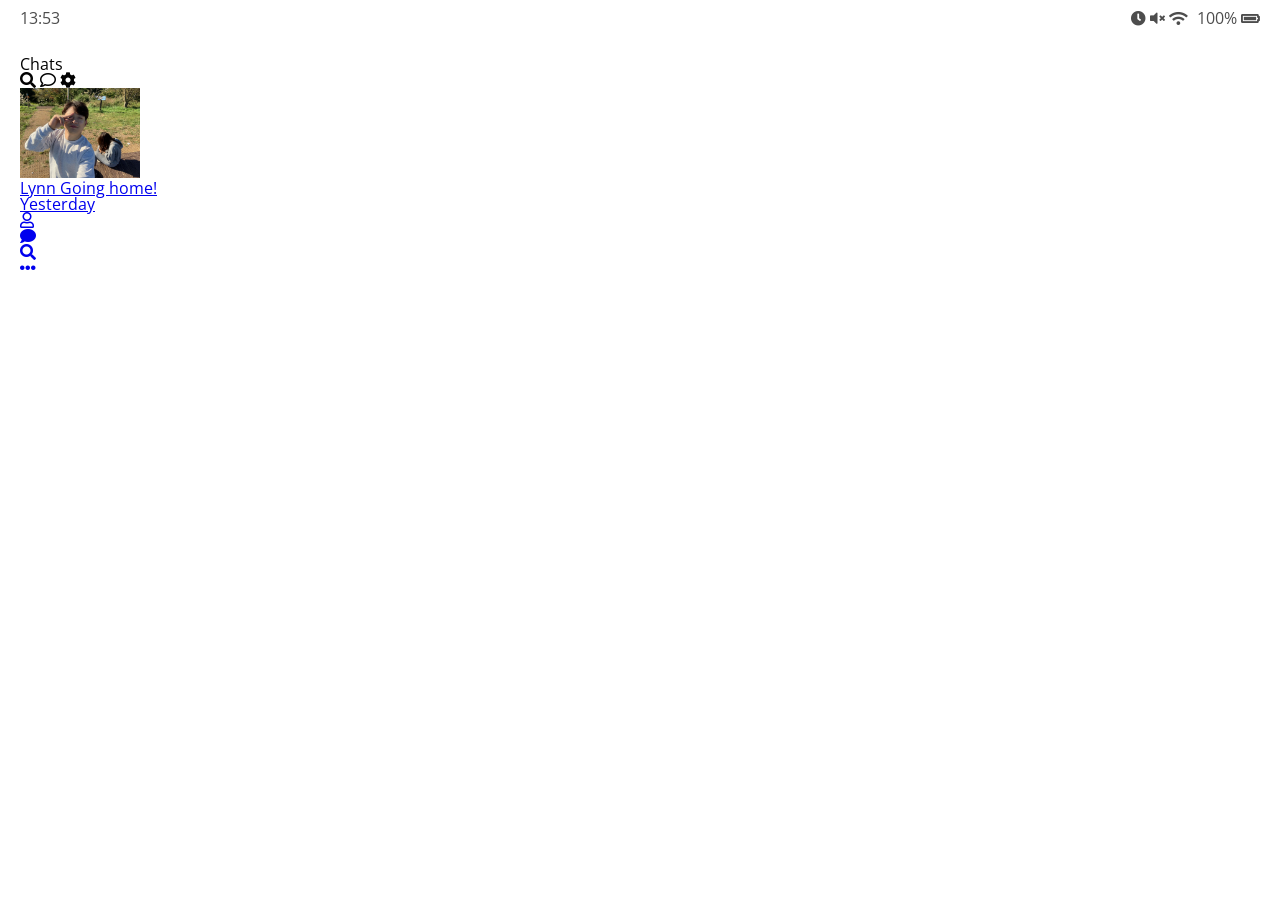
<file: index.html>
<!DOCTYPE html>
<html lang="en">
  <head>
    <meta charset="UTF-8" />
    <meta name="viewport" content="width=device-width, initial-scale=1.0" />
    <meta http-equiv="X-UA-Compatible" content="ie=edge" />
    <link
      rel="stylesheet"
      href="https://use.fontawesome.com/releases/v5.12.0/css/all.css"
      integrity="sha384-REHJTs1r2ErKBuJB0fCK99gCYsVjwxHrSU0N7I1zl9vZbggVJXRMsv/sLlOAGb4M"
      crossorigin="anonymous"
    />
    <link rel="stylesheet" href="css/style.css" />
    <title>Chats | Kakao clone</title>
  </head>
  <body>
    <div class="status-bar">
      <div class="status-bar__column">
        <span class="status-bar__clock">13:53</span>
      </div>
      <div class="status-bar__column">
        <i class="fas fa-clock"></i>
        <i class="fas fa-volume-mute"></i>
        <i class="fas fa-wifi"></i>
        <span class="status-bar__battery-level">100%</span>
        <i class="fas fa-battery-full"></i>
      </div>
    </div>
    <header class="header">
      <div class="header__column">
        <h1 class="header__title">Chats</h1>
      </div>
      <div class="header__column"></div>
      <span class="header__icon">
        <i class="fas fa-search"></i>
      </span>
      <span class="header__icon">
        <i class="far fa-comment"></i>
      </span>
      <span class="header__icon">
        <i class="fas fa-cog"></i>
      </span>
    </header>
    <main class="chats">
      <ul class="chats__lists">
        <li class="chats__chat chat">
          <a href="chat.html">
            <div class="chat__column">
              <img
                class="chat__avatar g-avatar"
                width="120"
                src="images/avatar.jpeg"
              />
              <div class="chat__content">
                <span class="chat__username">Lynn</span>
                <span class="chat__preview">Going home!</span>
              </div>
            </div>
            <div class="chat__column">
              <span class="chat__timestamp">Yesterday</span>
            </div>
          </a>
        </li>
      </ul>
    </main>
    <nav class="nav">
      <ul class="nav__list">
        <li class="nav__list-item">
          <a href="friends.html" class="nav__list-link">
            <i class="far fa-user"></i
          ></a>
        </li>
        <li class="nav__list-item">
          <a href="index.html" class="nav__list-link">
            <i class="fas fa-comment"></i
          ></a>
        </li>
        <li class="nav__list-item">
          <a href="find.html" class="nav__list-link">
            <i class="fas fa-search"></i
          ></a>
        </li>
        <li class="nav__list-item">
          <a href="more.html" class="nav__list-link">
            <i class="fas fa-ellipsis-h"></i
          ></a>
        </li>
      </ul>
    </nav>
  </body>
</html>
</file>
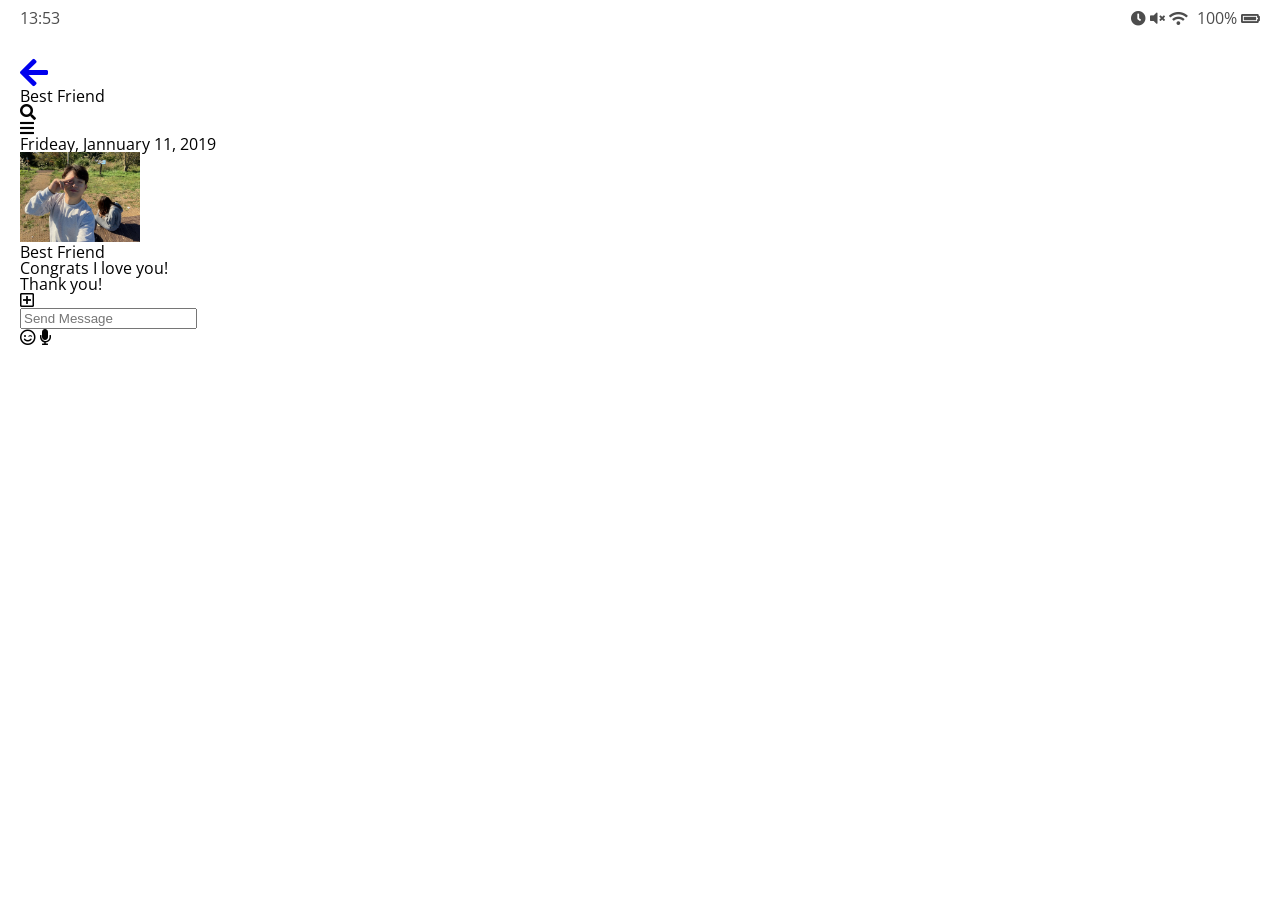
<file: chat.html>
<!DOCTYPE html>
<html lang="en">
  <head>
    <meta charset="UTF-8" />
    <meta name="viewport" content="width=device-width, initial-scale=1.0" />
    <meta http-equiv="X-UA-Compatible" content="ie=edge" />
    <link
      rel="stylesheet"
      href="https://use.fontawesome.com/releases/v5.12.0/css/all.css"
      integrity="sha384-REHJTs1r2ErKBuJB0fCK99gCYsVjwxHrSU0N7I1zl9vZbggVJXRMsv/sLlOAGb4M"
      crossorigin="anonymous"
    />
    <link rel="stylesheet" href="css/style.css" />
    <title>Chat | Kakao clone</title>
  </head>

  <body>
    <div class="status-bar">
      <div class="status-bar__column">
        <span class="status-bar__clock">13:53</span>
      </div>
      <div class="status-bar__column">
        <i class="fas fa-clock"></i>
        <i class="fas fa-volume-mute"></i>
        <i class="fas fa-wifi"></i>
        <span class="status-bar__battery-level">100%</span>
        <i class="fas fa-battery-full"></i>
      </div>
    </div>
    <header class="header">
      <div class="header__column">
        <a href="index.html" class="header__back-btn">
          <i class="fas fa-arrow-left fa-2x"></i>
        </a>
        <h1 class="header__title">Best Friend</h1>
      </div>
      <div class="header__column">
        <span class="header__icon">
          <i class="fas fa-search"></i>
        </span>
        <div class="header__icon">
          <i class="fas fa-bars"></i>
        </div>
      </div>
    </header>
    <main class="chat">
      <ul class="chat__messages">
        <span class="chat__timestamp">Frideay, Jannuary 11, 2019</span>
        <li class="incoming-message message">
          <img
            src="images/avatar.jpeg"
            width="120"
            class="g-avatar message__avatar"
          />
          <div class="message__content">
            <span class="message__author">Best Friend</span>
            <div class="message__bubble">
              Congrats I love you!
            </div>
          </div>
          <span class="message__timestamp"></span>
        </li>
        <li class="incoming-message message">
          <span class="message__timestamp"></span>
          <div class="message__content">
            <div class="message__bubble">
              Thank you!
            </div>
          </div>
        </li>
      </ul>
    </main>
    <div class="chat__write">
      <div class="chat__write-column">
        <i class="far fa-plus-square"></i>
      </div>
      <div class="chat__write-column">
        <input
          type="text"
          placeholder="Send Message"
          class="chat__write-input"
        />
      </div>
      <div class="chat__write-column">
        <span class="chat__write-icon">
          <i class="far fa-smile-wink"></i>
        </span>
        <span class="chat__write-icon">
          <i class="fas fa-microphone"></i>
        </span>
      </div>
    </div>
  </body>
</html>
</file>
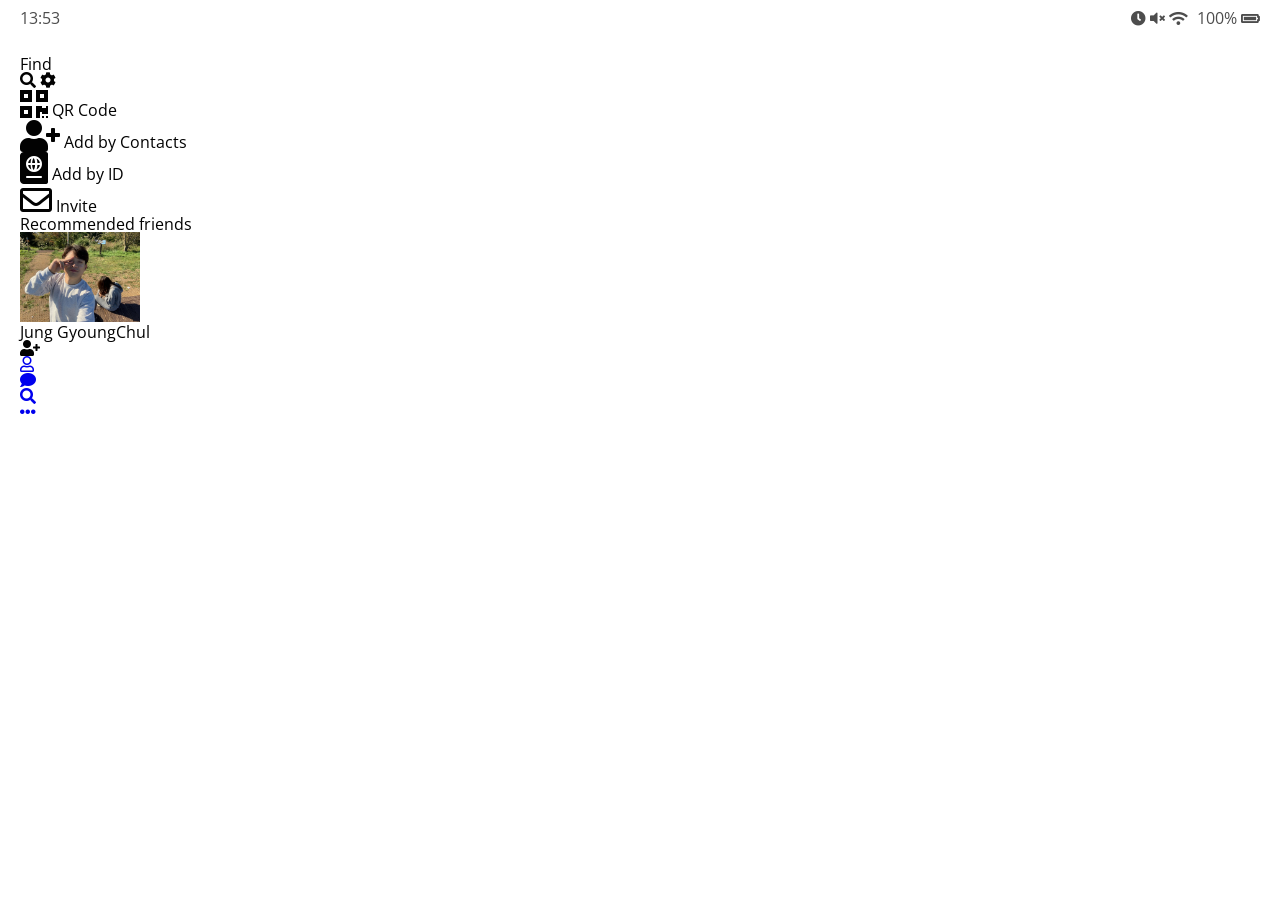
<file: find.html>
<!DOCTYPE html>
<html lang="en">
  <head>
    <meta charset="UTF-8" />
    <meta name="viewport" content="width=device-width, initial-scale=1.0" />
    <meta http-equiv="X-UA-Compatible" content="ie=edge" />
    <link
      rel="stylesheet"
      href="https://use.fontawesome.com/releases/v5.12.0/css/all.css"
      integrity="sha384-REHJTs1r2ErKBuJB0fCK99gCYsVjwxHrSU0N7I1zl9vZbggVJXRMsv/sLlOAGb4M"
      crossorigin="anonymous"
    />
    <link rel="stylesheet" href="css/style.css" />
    <title>Find | Kakao clone</title>
  </head>

  <body>
    <div class="status-bar">
      <div class="status-bar__column">
        <span class="status-bar__clock">13:53</span>
      </div>
      <div class="status-bar__column">
        <i class="fas fa-clock"></i>
        <i class="fas fa-volume-mute"></i>
        <i class="fas fa-wifi"></i>
        <span class="status-bar__battery-level">100%</span>
        <i class="fas fa-battery-full"></i>
      </div>
    </div>
    <header class="header">
      <div class="header__column">
        <h1 class="header__title">Find</h1>
      </div>
      <div class="header__column"></div>
      <span class="header__icon">
        <i class="fas fa-search"></i>
      </span>
      <span class="header__icon">
        <i class="fas fa-cog"></i>
      </span>
    </header>
    <main class="find">
      <header class="find__header">
        <ul class="find__header-list">
          <li class="find__header-btn header-btn">
            <span class="header-btn__icon">
              <i class="fas fa-qrcode fa-2x"></i>
            </span>
            <span class="header-btn__title">
              QR Code
            </span>
          </li>
          <li class="find__header-btn header-btn">
            <span class="header-btn__icon">
              <i class="fas fa-user-plus fa-2x"></i>
            </span>
            <span class="header-btn__title">
              Add by Contacts
            </span>
          </li>
          <li class="find__header-btn header-btn">
            <span class="header-btn__icon">
              <i class="fas fa-passport fa-2x"></i>
            </span>
            <span class="header-btn__title">
              Add by ID
            </span>
          </li>
          <li class="find__header-btn header-btn">
            <span class="header-btn__icon">
              <i class="far fa-envelope fa-2x"></i>
            </span>
            <span class="header-btn__title">
              Invite
            </span>
          </li>
        </ul>
      </header>
      <ul class="find__recommended">
        <h5 class="find__title">Recommended friends</h5>
        <li class="find__friend friend">
          <div class="friend__column">
            <img src="images/avatar.jpeg" width="120" class="g-avatar friend" />
            <div class="friend__content">
              <span class="friend__name">Jung GyoungChul</span>
            </div>
          </div>
          <div class="friend__column">
            <div class="friend__add-btn">
              <i class="fas fa-user-plus"></i>
            </div>
          </div>
        </li>
      </ul>
    </main>
    <nav class="nav">
      <ul class="nav__list">
        <li class="nav__list-item">
          <a href="friends.html" class="nav__list-link">
            <i class="far fa-user"></i
          ></a>
        </li>
        <li class="nav__list-item">
          <a href="index.html" class="nav__list-link">
            <i class="fas fa-comment"></i
          ></a>
        </li>
        <li class="nav__list-item">
          <a href="find.html" class="nav__list-link">
            <i class="fas fa-search"></i
          ></a>
        </li>
        <li class="nav__list-item">
          <a href="more.html" class="nav__list-link">
            <i class="fas fa-ellipsis-h"></i
          ></a>
        </li>
      </ul>
    </nav>
  </body>
</html>
</file>
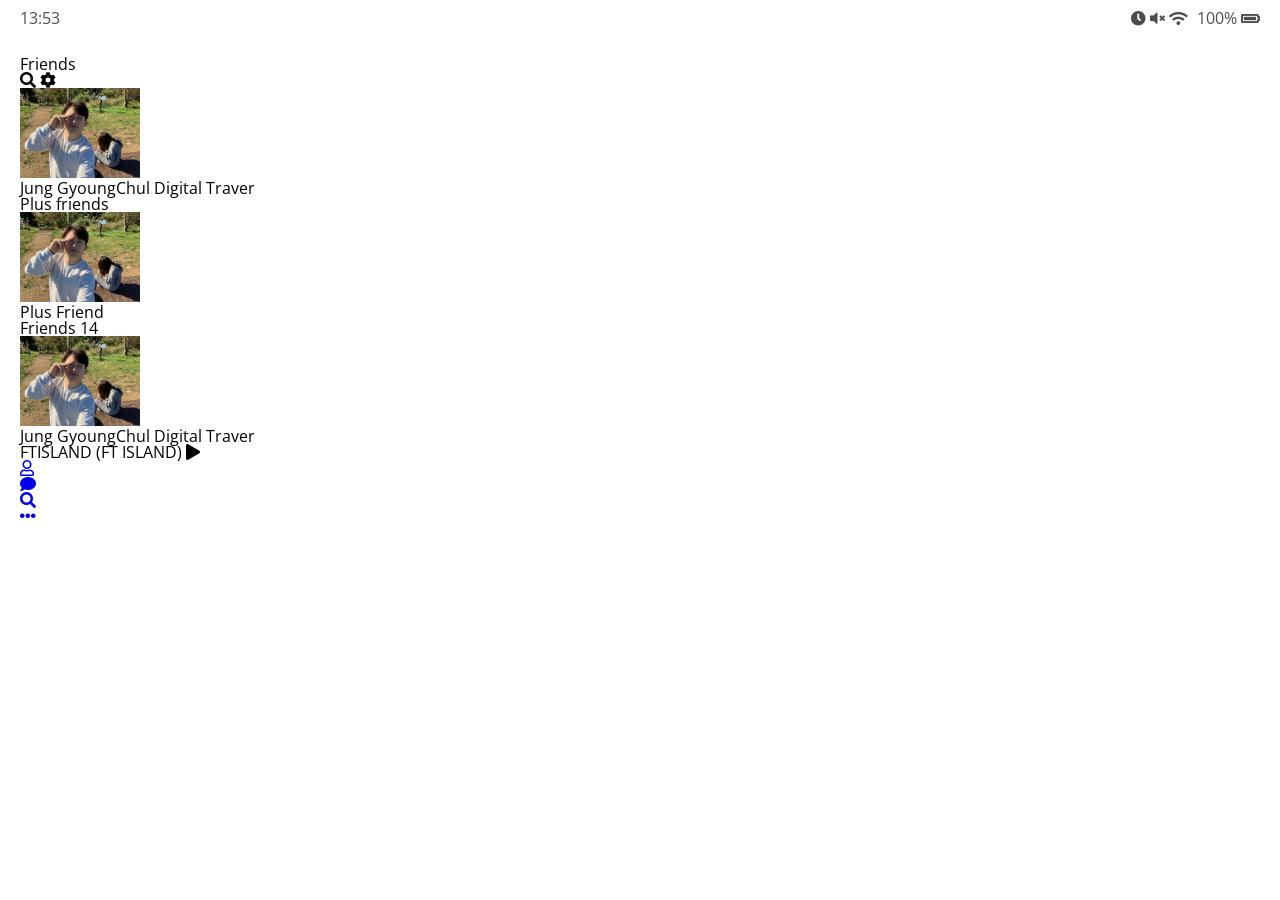
<file: friends.html>
<!DOCTYPE html>
<html lang="en">
  <head>
    <meta charset="UTF-8" />
    <meta name="viewport" content="width=device-width, initial-scale=1.0" />
    <meta http-equiv="X-UA-Compatible" content="ie=edge" />
    <link
      rel="stylesheet"
      href="https://use.fontawesome.com/releases/v5.12.0/css/all.css"
      integrity="sha384-REHJTs1r2ErKBuJB0fCK99gCYsVjwxHrSU0N7I1zl9vZbggVJXRMsv/sLlOAGb4M"
      crossorigin="anonymous"
    />
    <link rel="stylesheet" href="css/style.css" />
    <title>Friends | Kakao clone</title>
  </head>

  <body>
    <div class="status-bar">
      <div class="status-bar__column">
        <span class="status-bar__clock">13:53</span>
      </div>
      <div class="status-bar__column">
        <i class="fas fa-clock"></i>
        <i class="fas fa-volume-mute"></i>
        <i class="fas fa-wifi"></i>
        <span class="status-bar__battery-level">100%</span>
        <i class="fas fa-battery-full"></i>
      </div>
    </div>
    <header class="header">
      <div class="header__column">
        <h1 class="header__title">Friends</h1>
      </div>
      <div class="header__column"></div>
      <span class="header__icon">
        <i class="fas fa-search"></i>
      </span>
      <span class="header__icon">
        <i class="fas fa-cog"></i>
      </span>
    </header>
    <main class="friends">
      <header class="friends__header">
        <div class="friends__friend friend friend--lg">
          <div class="friend__column">
            <img src="images/avatar.jpeg" width="120" class="g-avatar friend" />
            <div class="friend__content">
              <span class="friend__name">Jung GyoungChul</span>
              <span class="friend__status">Digital Traver</span>
            </div>
          </div>
        </div>
      </header>
      <div class="friends__plus">
        <h5 class="friends__title">Plus friends</h5>
        <div class="friends__friend friend">
          <div class="friend__column">
            <img src="images/avatar.jpeg" width="120" class="g-avatar friend" />
            <div class="friend__content">
              <span class="friend__name">Plus Friend</span>
            </div>
          </div>
        </div>
      </div>
      <ul class="friends__list">
        <h5 class="friends_title">Friends 14</h5>
        <li class="friends__friend friend">
          <div class="friend__column">
            <img src="images/avatar.jpeg" width="120" class="g-avatar friend" />
            <div class="friend__content">
              <span class="friend__name">Jung GyoungChul</span>
              <span class="friend__status">Digital Traver</span>
            </div>
          </div>
          <div class="friend__column">
            <div class="friend__now-listening">
              <span>
                FTISLAND (FT ISLAND)
              </span>
              <i class="fas fa-play"></i>
            </div>
          </div>
        </li>
      </ul>
    </main>
    <nav class="nav">
      <ul class="nav__list">
        <li class="nav__list-item">
          <a href="friends.html" class="nav__list-link">
            <i class="far fa-user"></i
          ></a>
        </li>
        <li class="nav__list-item">
          <a href="index.html" class="nav__list-link">
            <i class="fas fa-comment"></i
          ></a>
        </li>
        <li class="nav__list-item">
          <a href="find.html" class="nav__list-link">
            <i class="fas fa-search"></i
          ></a>
        </li>
        <li class="nav__list-item">
          <a href="more.html" class="nav__list-link">
            <i class="fas fa-ellipsis-h"></i
          ></a>
        </li>
      </ul>
    </nav>
  </body>
</html>
</file>
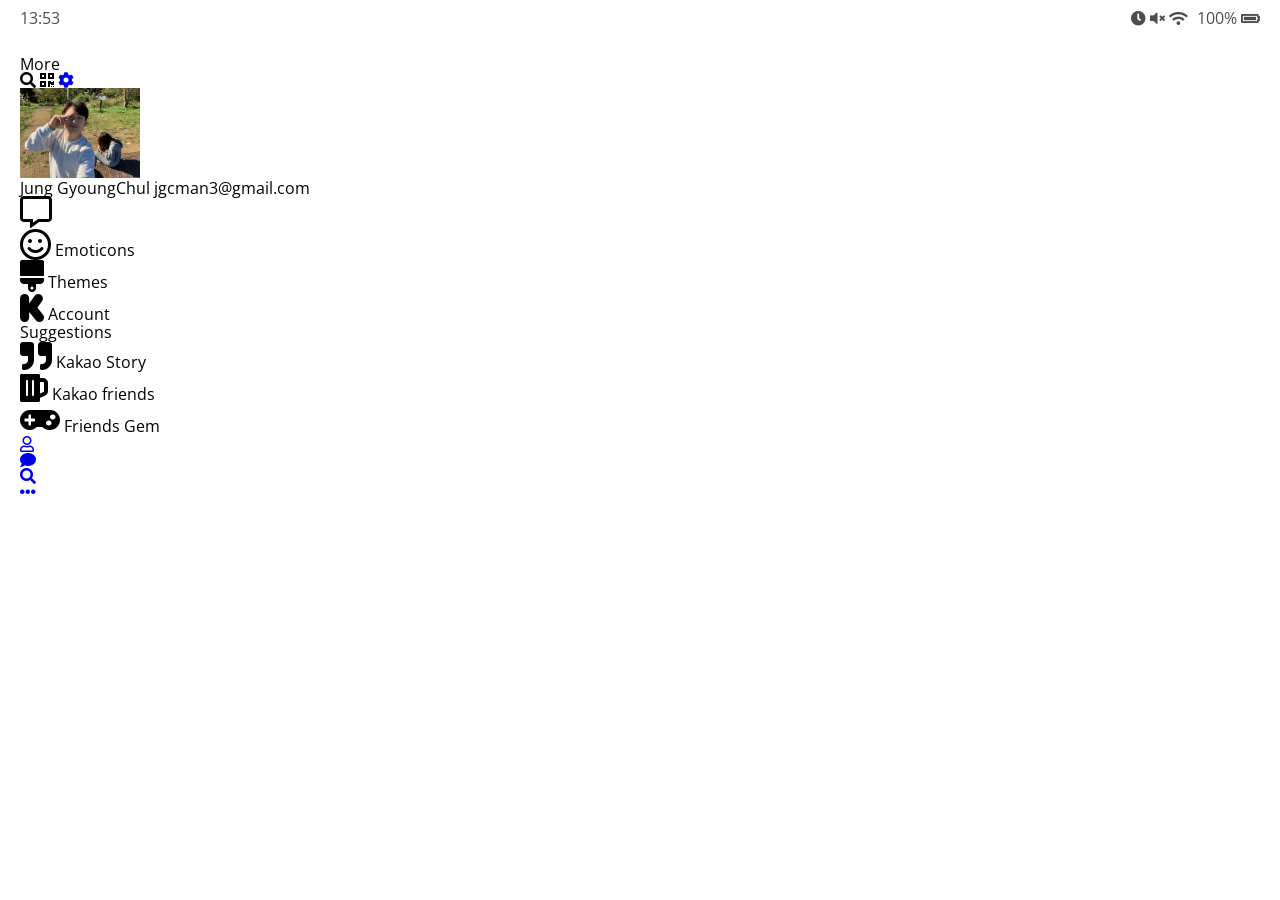
<file: more.html>
<!DOCTYPE html>
<html lang="en">
  <head>
    <meta charset="UTF-8" />
    <meta name="viewport" content="width=device-width, initial-scale=1.0" />
    <meta http-equiv="X-UA-Compatible" content="ie=edge" />
    <link
      rel="stylesheet"
      href="https://use.fontawesome.com/releases/v5.12.0/css/all.css"
      integrity="sha384-REHJTs1r2ErKBuJB0fCK99gCYsVjwxHrSU0N7I1zl9vZbggVJXRMsv/sLlOAGb4M"
      crossorigin="anonymous"
    />
    <link rel="stylesheet" href="css/style.css" />
    <title>More | Kakao clone</title>
  </head>

  <body>
    <div class="status-bar">
      <div class="status-bar__column">
        <span class="status-bar__clock">13:53</span>
      </div>
      <div class="status-bar__column">
        <i class="fas fa-clock"></i>
        <i class="fas fa-volume-mute"></i>
        <i class="fas fa-wifi"></i>
        <span class="status-bar__battery-level">100%</span>
        <i class="fas fa-battery-full"></i>
      </div>
    </div>
    <header class="header">
      <div class="header__column">
        <h1 class="header__title">More</h1>
      </div>
      <div class="header__column"></div>
      <span class="header__icon">
        <i class="fas fa-search"></i>
      </span>
      <span class="header__icon">
        <i class="fas fa-qrcode"></i>
      </span>
      <span class="header__icon">
        <a href="settings.html">
          <i class="fas fa-cog"></i>
        </a>
      </span>
    </header>
    <main class="more">
      <header class="more__header">
        <div class="more__friend friend">
          <div class="friend__column">
            <img src="images/avatar.jpeg" width="120" class="g-avatar friend" />
            <div class="friend__content">
              <span class="friend__name">Jung GyoungChul</span>
              <span class="friend__status">jgcman3@gmail.com</span>
            </div>
          </div>
          <div class="friend__column">
            <i class="far fa-comment-alt fa-2x"></i>
          </div>
        </div>
        <ul class="more__btn-list">
          <li class="more__btn">
            <span class="more__btn-icon">
              <i class="far fa-smile fa-2x"></i>
            </span>
            <span class="more__btn-title">
              Emoticons
            </span>
          </li>
          <li class="more__btn">
            <span class="more__btn-icon">
              <i class="fas fa-brush fa-2x"></i>
            </span>
            <span class="more__btn-title">
              Themes
            </span>
          </li>
          <li class="more__btn">
            <span class="more__btn-icon">
              <i class="fab fa-kickstarter-k fa-2x"></i>
            </span>
            <span class="more__btn-title">
              Account
            </span>
          </li>
        </ul>
      </header>
      <section class="more__suggestions">
        <h5 class="more__title">Suggestions</h5>
        <ul class="more__suggestions-list">
          <li class="more__suggestion suggestion">
            <span class="suggestion__icon">
              <i class="fas fa-quote-right fa-2x"></i>
            </span>
            <span class="suggestion__title">Kakao Story</span>
          </li>
          <li class="more__suggestion suggestion">
            <span class="suggestion__icon">
              <i class="fas fa-beer fa-2x"></i>
            </span>
            <span class="suggestion__title">Kakao friends</span>
          </li>
          <li class="more__suggestion suggestion">
            <span class="suggestion__icon">
              <i class="fas fa-gamepad fa-2x"></i>
            </span>
            <span class="suggestion__title">Friends Gem</span>
          </li>
        </ul>
      </section>
    </main>
    <nav class="nav">
      <ul class="nav__list">
        <li class="nav__list-item">
          <a href="friends.html" class="nav__list-link">
            <i class="far fa-user"></i
          ></a>
        </li>
        <li class="nav__list-item">
          <a href="index.html" class="nav__list-link">
            <i class="fas fa-comment"></i
          ></a>
        </li>
        <li class="nav__list-item">
          <a href="find.html" class="nav__list-link">
            <i class="fas fa-search"></i
          ></a>
        </li>
        <li class="nav__list-item">
          <a href="more.html" class="nav__list-link">
            <i class="fas fa-ellipsis-h"></i
          ></a>
        </li>
      </ul>
    </nav>
  </body>
</html>
</file>
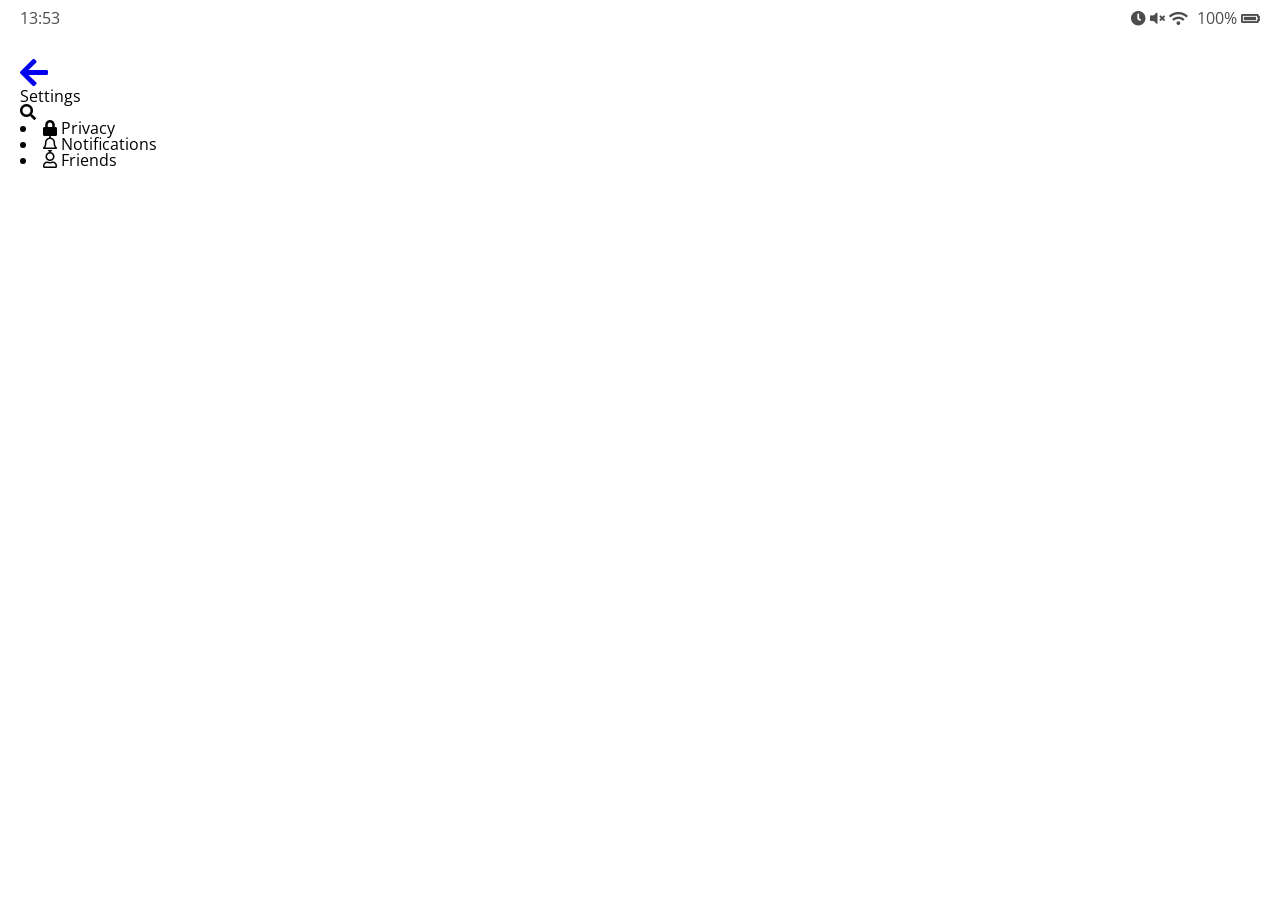
<file: settings.html>
<!DOCTYPE html>
<html lang="en">
  <head>
    <meta charset="UTF-8" />
    <meta name="viewport" content="width=device-width, initial-scale=1.0" />
    <meta http-equiv="X-UA-Compatible" content="ie=edge" />
    <link
      rel="stylesheet"
      href="https://use.fontawesome.com/releases/v5.12.0/css/all.css"
      integrity="sha384-REHJTs1r2ErKBuJB0fCK99gCYsVjwxHrSU0N7I1zl9vZbggVJXRMsv/sLlOAGb4M"
      crossorigin="anonymous"
    />
    <link rel="stylesheet" href="css/style.css" />
    <title>Settings | Kakao clone</title>
  </head>

  <body>
    <div class="status-bar">
      <div class="status-bar__column">
        <span class="status-bar__clock">13:53</span>
      </div>
      <div class="status-bar__column">
        <i class="fas fa-clock"></i>
        <i class="fas fa-volume-mute"></i>
        <i class="fas fa-wifi"></i>
        <span class="status-bar__battery-level">100%</span>
        <i class="fas fa-battery-full"></i>
      </div>
    </div>
    <header class="header">
      <div class="header__column">
        <a href="more.html" class="header__back-btn">
          <i class="fas fa-arrow-left fa-2x"></i>
        </a>
        <h1 class="header__title">Settings</h1>
      </div>
      <div class="header__column">
        <span class="header__icon">
          <i class="fas fa-search"></i>
        </span>
      </div>
    </header>
    <main class="settings">
      <section class="settings__sections">
        <div class="settings__list">
          <li class="settings__setting">
            <span class="settings__icon">
              <i class="fas fa-lock"></i>
            </span>
            <span class="settings__title">Privacy</span>
          </li>
          <li class="settings__setting">
            <span class="settings__icon">
              <i class="far fa-bell"></i>
            </span>
            <span class="settings__title">Notifications</span>
          </li>
          <li class="settings__setting">
            <span class="settings__icon">
              <i class="far fa-user"></i>
            </span>
            <span class="settings__title">Friends</span>
          </li>
        </div>
      </section>
    </main>
  </body>
</html>
</file>
<file: css/style.css>
@import url("https://fonts.googleapis.com/css?family=Open+Sans:400,700&display=swap");
@import "reset.css";
@import "status-bar.css";
body {
  background-color: white;
  padding: 10px 20px;
  color: #020202;
  font-family: "Open Sans", -apple-system, BlinkMacSystemFont, "Segoe UI",
    Roboto, Oxygen, Ubuntu, Cantarell, "Open Sans", "Helvetica Neue", sans-serif;
}
</file>
